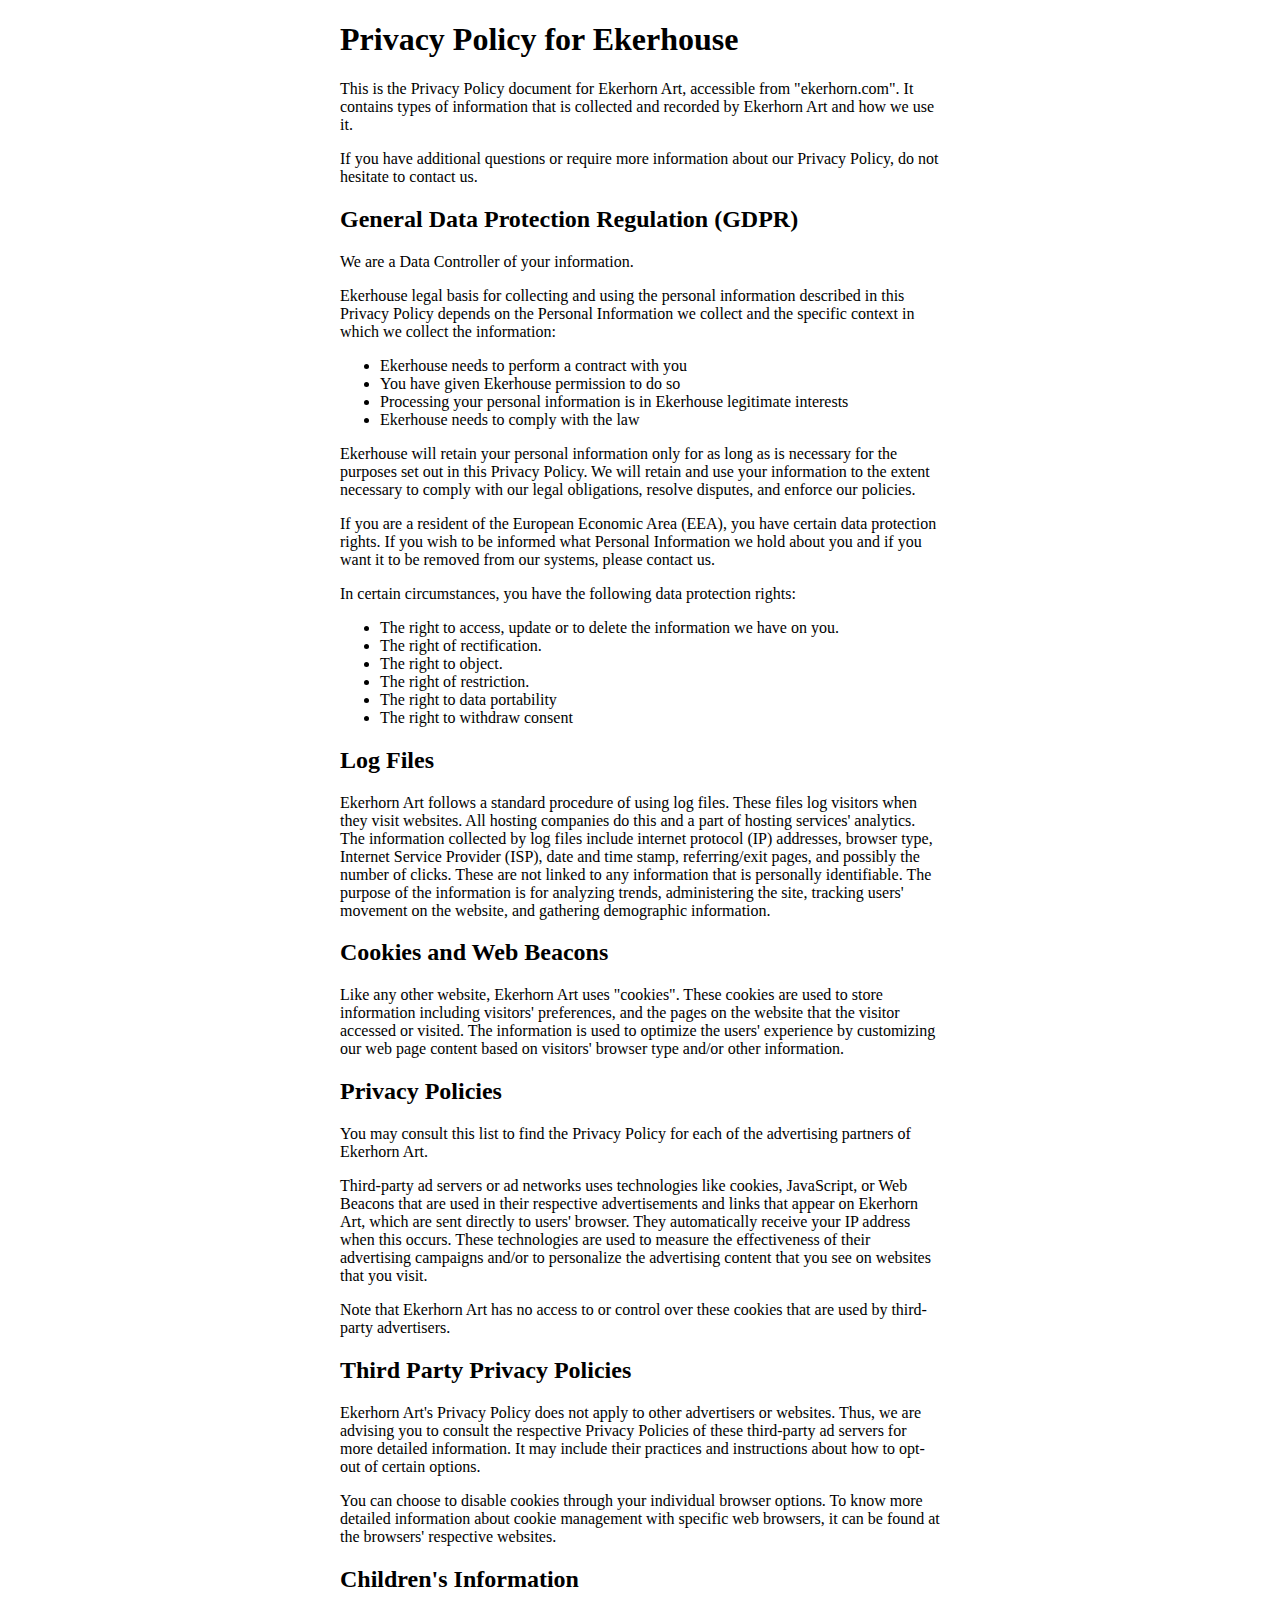
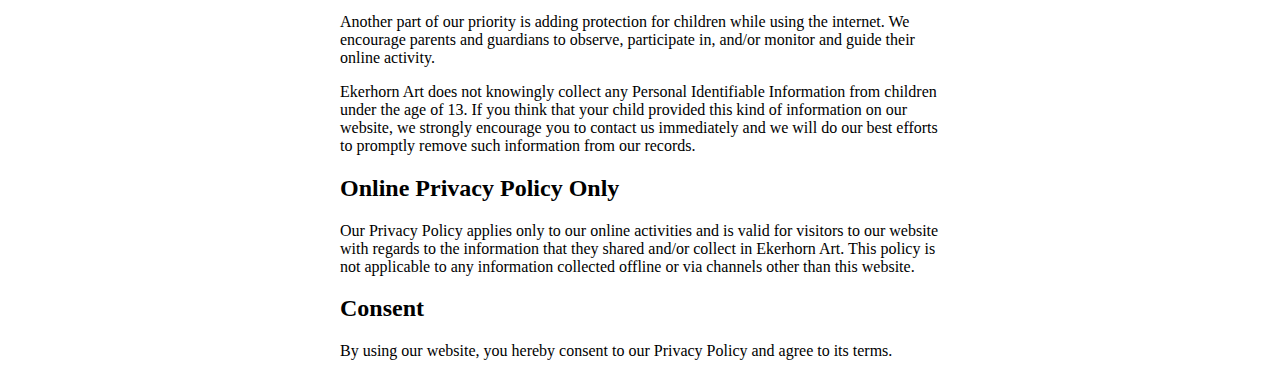
<file: ekerhornArt/legal/templates/legal/index.html>
<!DOCTYPE html>
<html lang="en">
  <head>
    <meta charset="UTF-8" />
    <meta name="viewport" content="width=device-width, initial-scale=1.0" />
    <title>Privacy Policy for Ekerhouse</title>
    <style>
      main {
        max-width: 75ch;
        margin: 0 auto;
      }
    </style>
  </head>
  <body>
    <main>
      <h1>Privacy Policy for Ekerhouse</h1>

      <p>
        This is the Privacy Policy document for Ekerhorn Art, accessible from
        "ekerhorn.com". It contains types of information that is collected and
        recorded by Ekerhorn Art and how we use it.
      </p>

      <p>
        If you have additional questions or require more information about our
        Privacy Policy, do not hesitate to contact us.
      </p>

      <h2>General Data Protection Regulation (GDPR)</h2>
      <p>We are a Data Controller of your information.</p>

      <p>
        Ekerhouse legal basis for collecting and using the personal information
        described in this Privacy Policy depends on the Personal Information we
        collect and the specific context in which we collect the information:
      </p>
      <ul>
        <li>Ekerhouse needs to perform a contract with you</li>
        <li>You have given Ekerhouse permission to do so</li>
        <li>
          Processing your personal information is in Ekerhouse legitimate
          interests
        </li>
        <li>Ekerhouse needs to comply with the law</li>
      </ul>

      <p>
        Ekerhouse will retain your personal information only for as long as is
        necessary for the purposes set out in this Privacy Policy. We will
        retain and use your information to the extent necessary to comply with
        our legal obligations, resolve disputes, and enforce our policies.
      </p>

      <p>
        If you are a resident of the European Economic Area (EEA), you have
        certain data protection rights. If you wish to be informed what Personal
        Information we hold about you and if you want it to be removed from our
        systems, please contact us.
      </p>

      <p>
        In certain circumstances, you have the following data protection rights:
      </p>
      <ul>
        <li>
          The right to access, update or to delete the information we have on
          you.
        </li>
        <li>The right of rectification.</li>
        <li>The right to object.</li>
        <li>The right of restriction.</li>
        <li>The right to data portability</li>
        <li>The right to withdraw consent</li>
      </ul>

      <h2>Log Files</h2>

      <p>
        Ekerhorn Art follows a standard procedure of using log files. These
        files log visitors when they visit websites. All hosting companies do
        this and a part of hosting services' analytics. The information
        collected by log files include internet protocol (IP) addresses, browser
        type, Internet Service Provider (ISP), date and time stamp,
        referring/exit pages, and possibly the number of clicks. These are not
        linked to any information that is personally identifiable. The purpose
        of the information is for analyzing trends, administering the site,
        tracking users' movement on the website, and gathering demographic
        information.
      </p>

      <h2>Cookies and Web Beacons</h2>

      <p>
        Like any other website, Ekerhorn Art uses "cookies". These cookies are
        used to store information including visitors' preferences, and the pages
        on the website that the visitor accessed or visited. The information is
        used to optimize the users' experience by customizing our web page
        content based on visitors' browser type and/or other information.
      </p>

      <h2>Privacy Policies</h2>

      <p>
        You may consult this list to find the Privacy Policy for each of the
        advertising partners of Ekerhorn Art.
      </p>

      <p>
        Third-party ad servers or ad networks uses technologies like cookies,
        JavaScript, or Web Beacons that are used in their respective
        advertisements and links that appear on Ekerhorn Art, which are sent
        directly to users' browser. They automatically receive your IP address
        when this occurs. These technologies are used to measure the
        effectiveness of their advertising campaigns and/or to personalize the
        advertising content that you see on websites that you visit.
      </p>

      <p>
        Note that Ekerhorn Art has no access to or control over these cookies
        that are used by third-party advertisers.
      </p>

      <h2>Third Party Privacy Policies</h2>

      <p>
        Ekerhorn Art's Privacy Policy does not apply to other advertisers or
        websites. Thus, we are advising you to consult the respective Privacy
        Policies of these third-party ad servers for more detailed information.
        It may include their practices and instructions about how to opt-out of
        certain options.
      </p>

      <p>
        You can choose to disable cookies through your individual browser
        options. To know more detailed information about cookie management with
        specific web browsers, it can be found at the browsers' respective
        websites.
      </p>

      <h2>Children's Information</h2>

      <p>
        Another part of our priority is adding protection for children while
        using the internet. We encourage parents and guardians to observe,
        participate in, and/or monitor and guide their online activity.
      </p>

      <p>
        Ekerhorn Art does not knowingly collect any Personal Identifiable
        Information from children under the age of 13. If you think that your
        child provided this kind of information on our website, we strongly
        encourage you to contact us immediately and we will do our best efforts
        to promptly remove such information from our records.
      </p>

      <h2>Online Privacy Policy Only</h2>

      <p>
        Our Privacy Policy applies only to our online activities and is valid
        for visitors to our website with regards to the information that they
        shared and/or collect in Ekerhorn Art. This policy is not applicable to
        any information collected offline or via channels other than this
        website.
      </p>

      <h2>Consent</h2>

      <p>
        By using our website, you hereby consent to our Privacy Policy and agree
        to its terms.
      </p>
    </main>
  </body>
</html>
</file>
